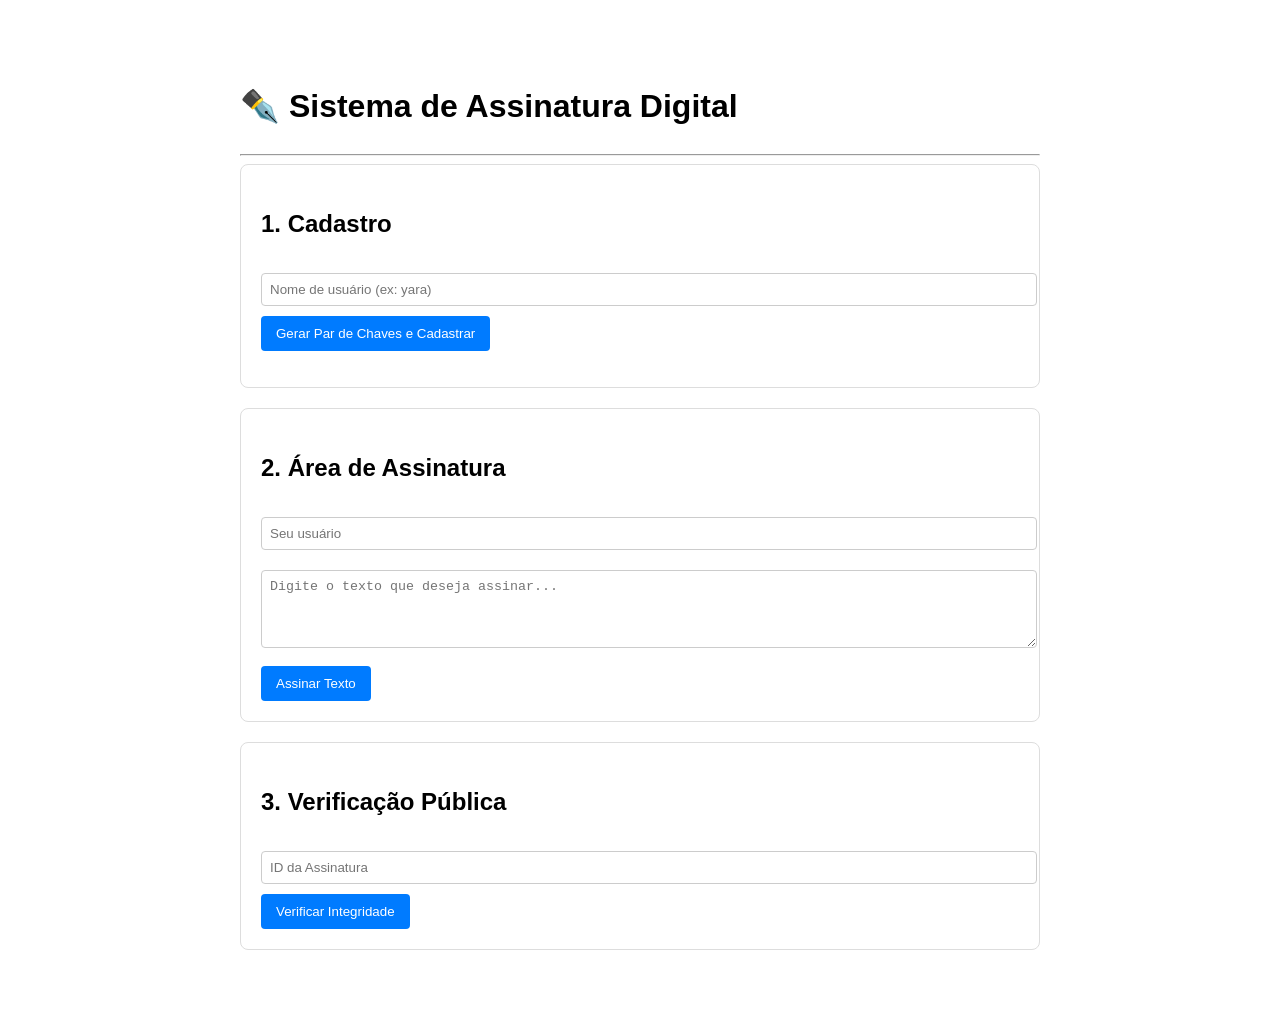
<file: frontend/index.html>
<!DOCTYPE html>
<html lang="pt-br">
<head>
    <meta charset="UTF-8">
    <title>Assinador Digital</title>
    <style>
        body { font-family: sans-serif; max-width: 800px; margin: 40px auto; padding: 20px; line-height: 1.6; }
        .card { border: 1px solid #ddd; padding: 20px; border-radius: 8px; margin-bottom: 20px; }
        button { background: #007bff; color: white; border: none; padding: 10px 15px; border-radius: 4px; cursor: pointer; }
        button:hover { background: #0056b3; }
        input, textarea { width: 100%; padding: 8px; margin: 10px 0; border: 1px solid #ccc; border-radius: 4px; }
    </style>
</head>
<body>
    <h1>✒️ Sistema de Assinatura Digital</h1>
    <hr>

    <div class="card">
        <h2>1. Cadastro</h2>
        <input type="text" id="reg-user" placeholder="Nome de usuário (ex: yara)">
        <button onclick="cadastrar()">Gerar Par de Chaves e Cadastrar</button>
        <p id="reg-msg"></p>
    </div>

    <div class="card">
        <h2>2. Área de Assinatura</h2>
        <input type="text" id="sign-user" placeholder="Seu usuário">
        <textarea id="sign-text" rows="4" placeholder="Digite o texto que deseja assinar..."></textarea>
        <button onclick="assinar()">Assinar Texto</button>
        <div id="sign-result"></div>
    </div>

    <div class="card">
        <h2>3. Verificação Pública</h2>
        <input type="number" id="verify-id" placeholder="ID da Assinatura">
        <button onclick="verificar()">Verificar Integridade</button>
        <div id="verify-result"></div>
    </div>

    <script>
        async function cadastrar() {
            const user = document.getElementById('reg-user').value;
            const res = await fetch('/cadastro', {
                method: 'POST',
                headers: {'Content-Type': 'application/json'},
                body: JSON.stringify({ username: user })
            });
            const data = await res.json();
            document.getElementById('reg-msg').innerText = data.message || data.error;
        }

        async function assinar() {
            const user = document.getElementById('sign-user').value;
            const text = document.getElementById('sign-text').value;
            const res = await fetch('/assinar', {
                method: 'POST',
                headers: {'Content-Type': 'application/json'},
                body: JSON.stringify({ username: user, texto: text })
            });
            const data = await res.json();
            document.getElementById('sign-result').innerHTML = 
                `<p style="color: green">Sucesso! ID da Assinatura: <strong>${data.id}</strong></p>`;
        }

        async function verificar() {
            const id = document.getElementById('verify-id').value;
            const res = await fetch(`/verify/${id}`);
            const data = await res.json();
            const color = data.status === 'VÁLIDA' ? 'green' : 'red';
            document.getElementById('verify-result').innerHTML = `
                <div style="margin-top:15px; border-top:1px solid #eee; padding-top:10px">
                    <p>Status: <strong style="color: ${color}">${data.status}</strong></p>
                    <p>Signatário: ${data.signatario || '---'}</p>
                    <p>Algoritmo: <strong>${data.algoritmo}</strong></p>
                    <p>Data: ${data.data || '---'}</p>
                </div>`;
        }
    </script>
</body>
</html>
</file>
